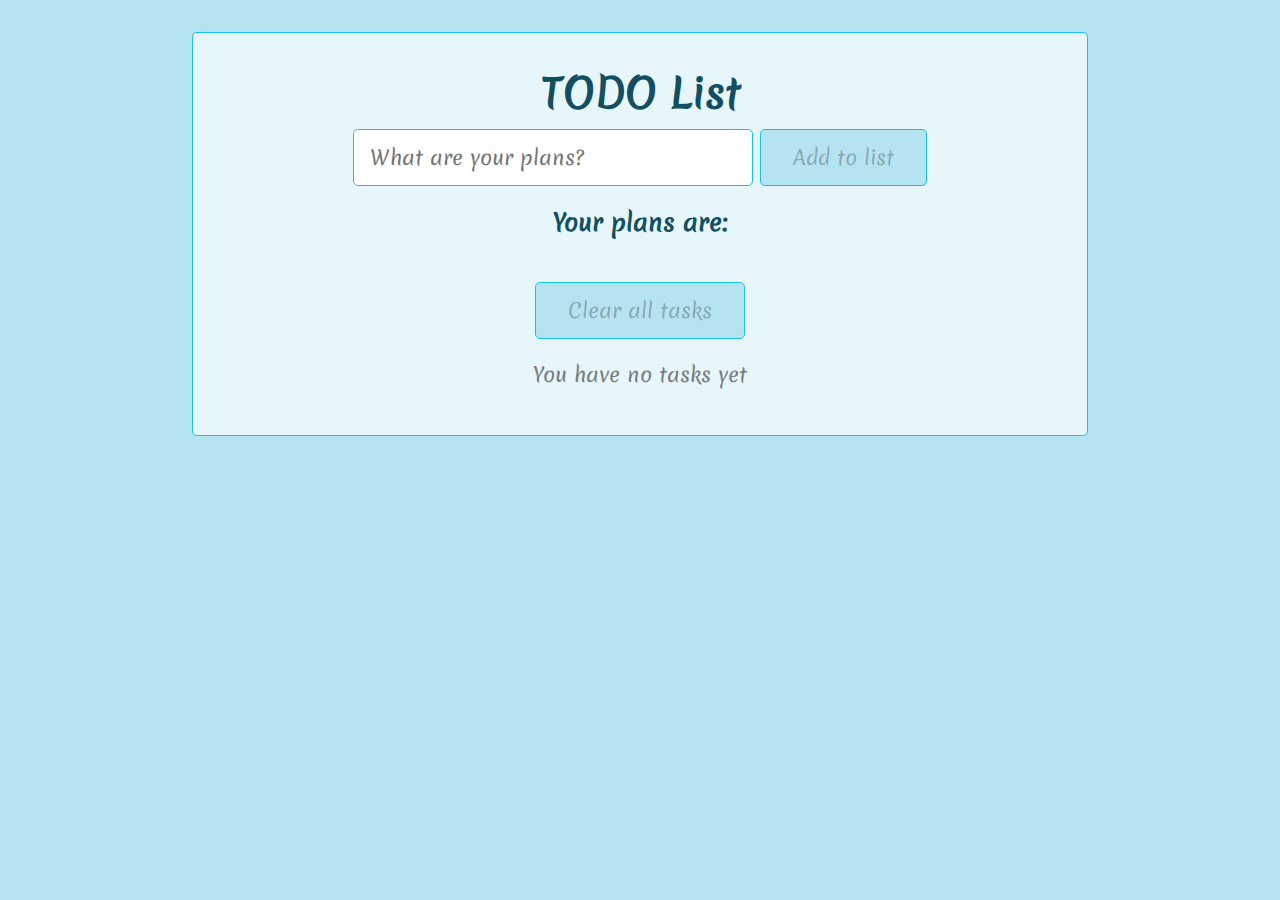
<file: todo-list-advanced/index.html>
<!DOCTYPE html>
<html lang="en">
	<head>
		<meta charset="UTF-8">
		<meta name="viewport" content="width=device-width, initial-scale=1.0">
		<meta http-equiv="X-UA-Compatible" content="ie=edge">
		<title>TODO List</title>
		<link rel="stylesheet" href="style/normalize.css">
    <link rel="stylesheet" href="style/style.css">
    <link rel="shortcut icon" href="assets/img/star.png" type="image/png">
	</head>
	<body>
    <section class="todo-list">
      <h1 class="todo-list__title">TODO List</h1>

      <div class="todo-list__input-container">
        <input name="task-input" type="text" class="todo-list__input" placeholder="What are your plans?">
        <button type="button" class="button todo-list__button">Add to list</button>
      </div>

      <h3>Your plans are:</h3>

      <ul class="todo-list__list">
        <!-- <li class="todo-list__item"><input type="checkbox" name="task" class="todo-list__chbox"><label class="todo-list__chbox-label"></label></li> -->
      </ul>

      <button type="button" class="button todo-list__clear">Clear all tasks</button>

      <div class="todo-list__no-tasks-message">You have no tasks yet</div>
    </section>

		<script src="script-2.js"></script>
	</body>
</html>
</file>
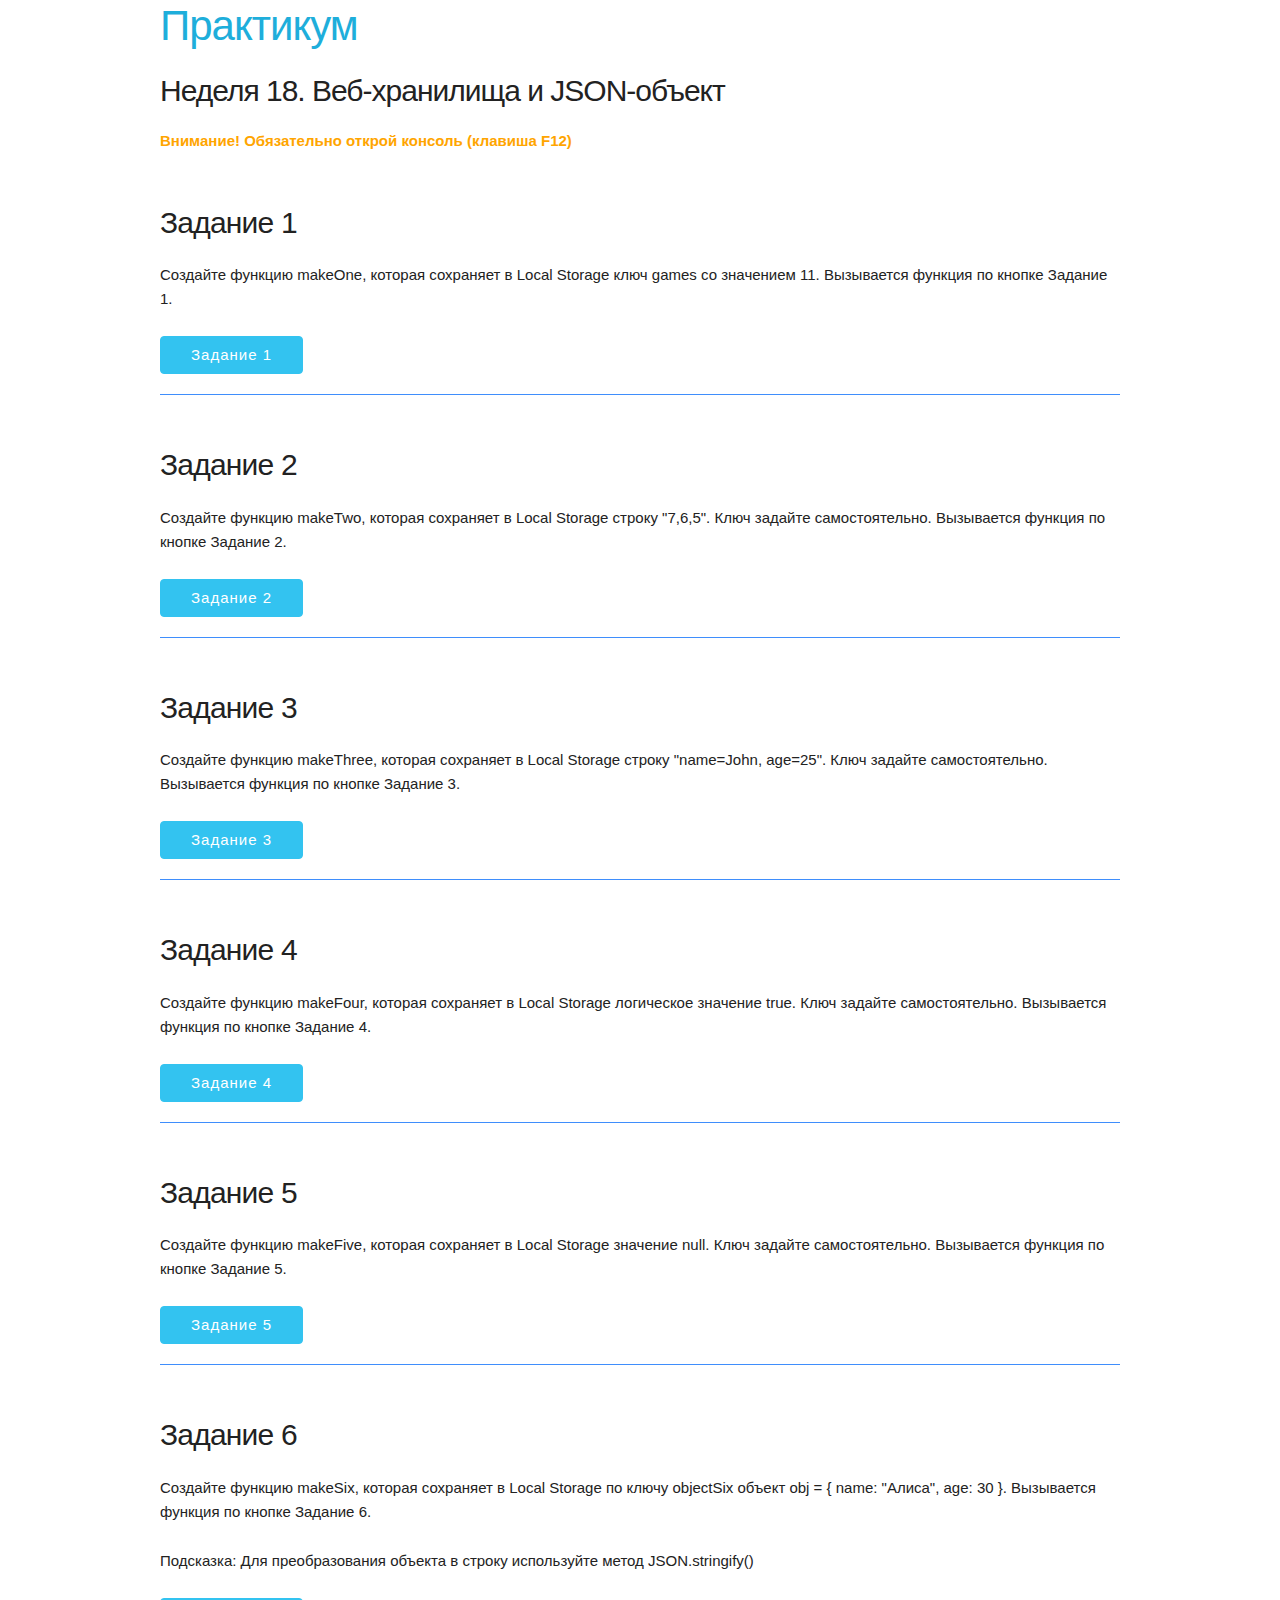
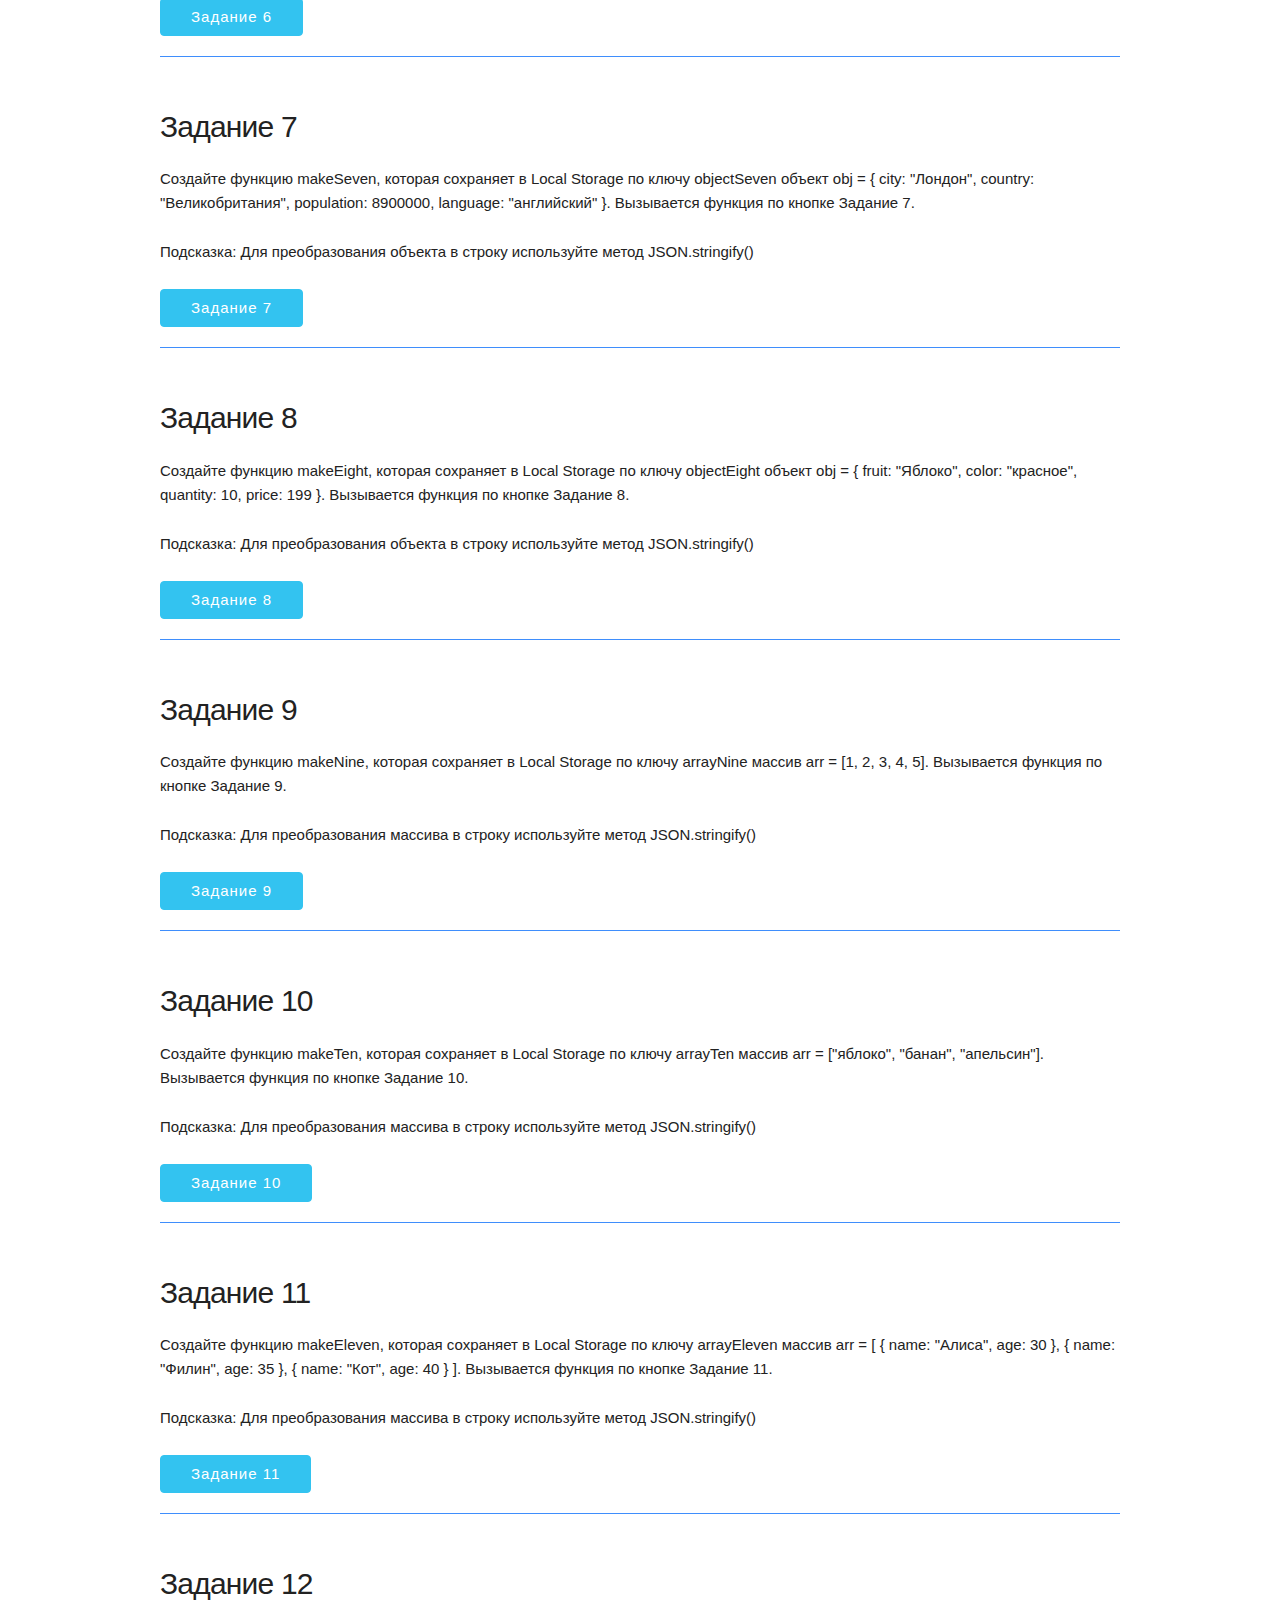
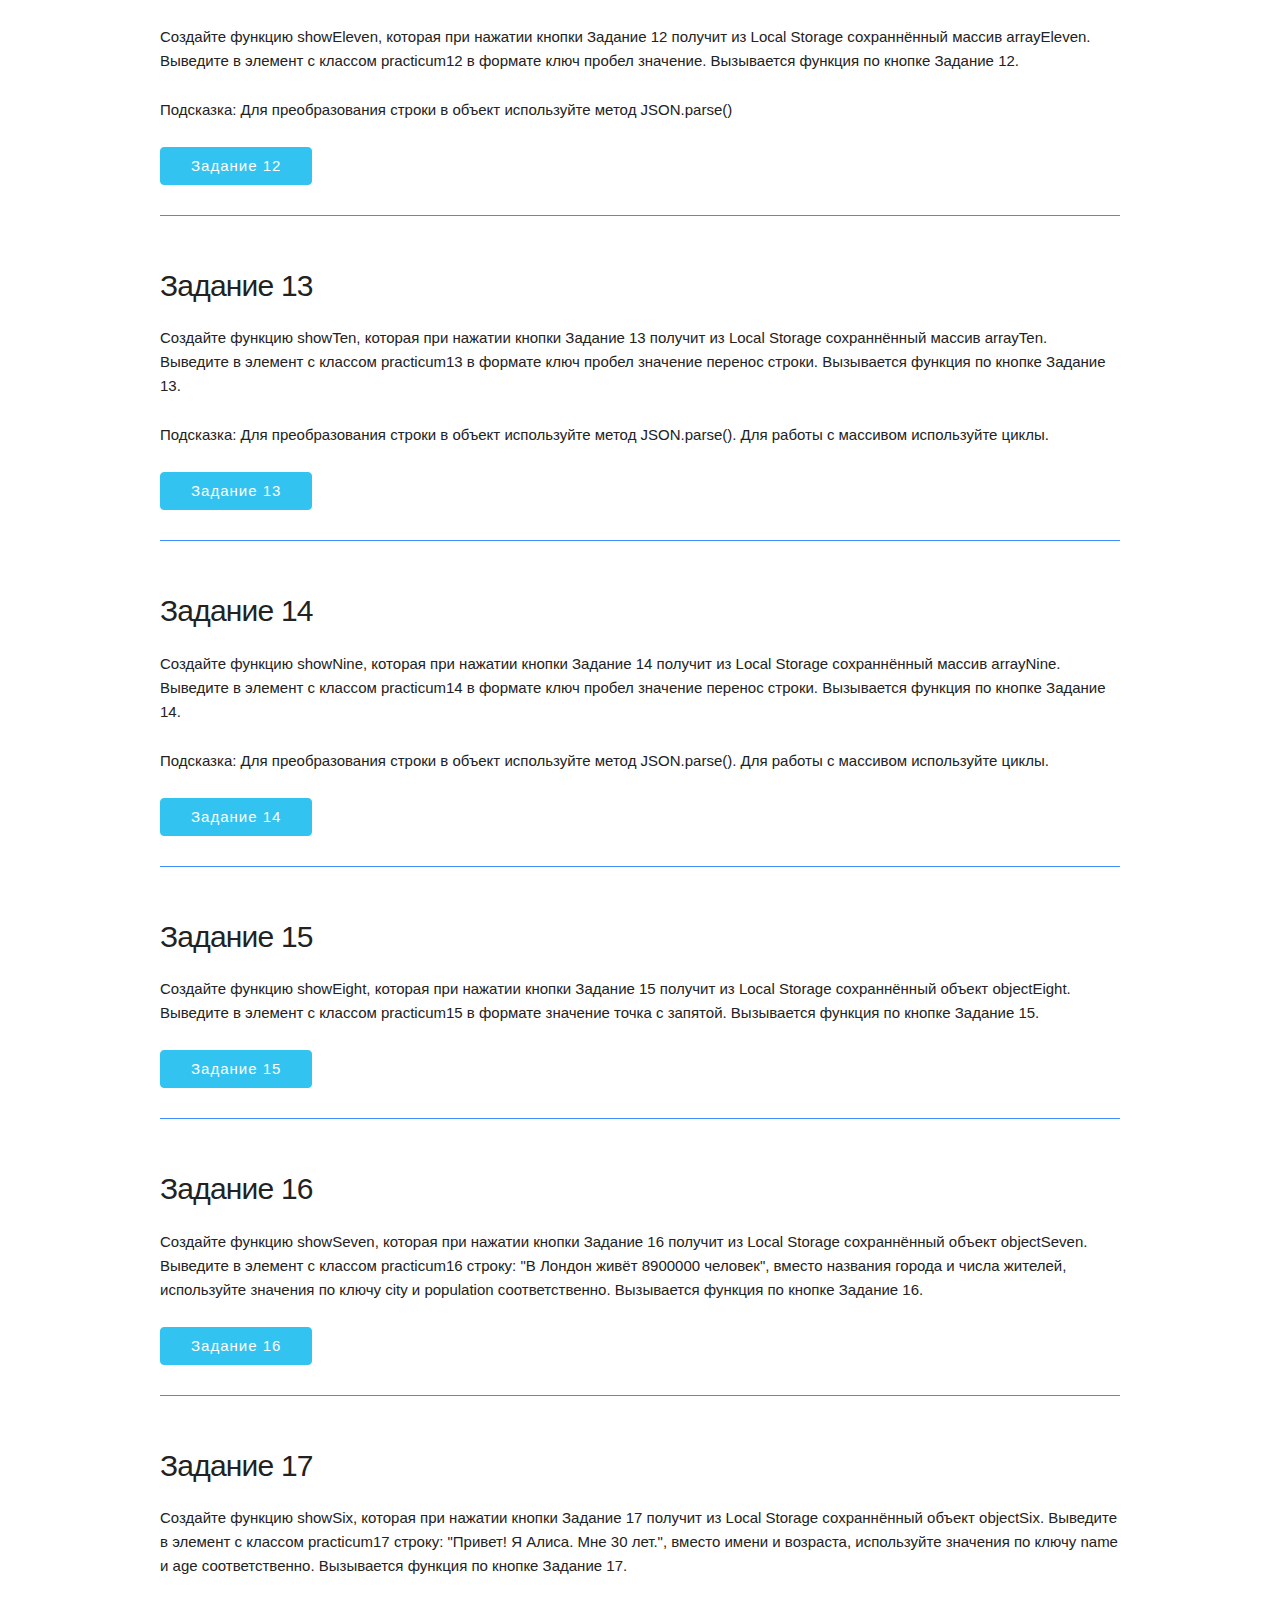
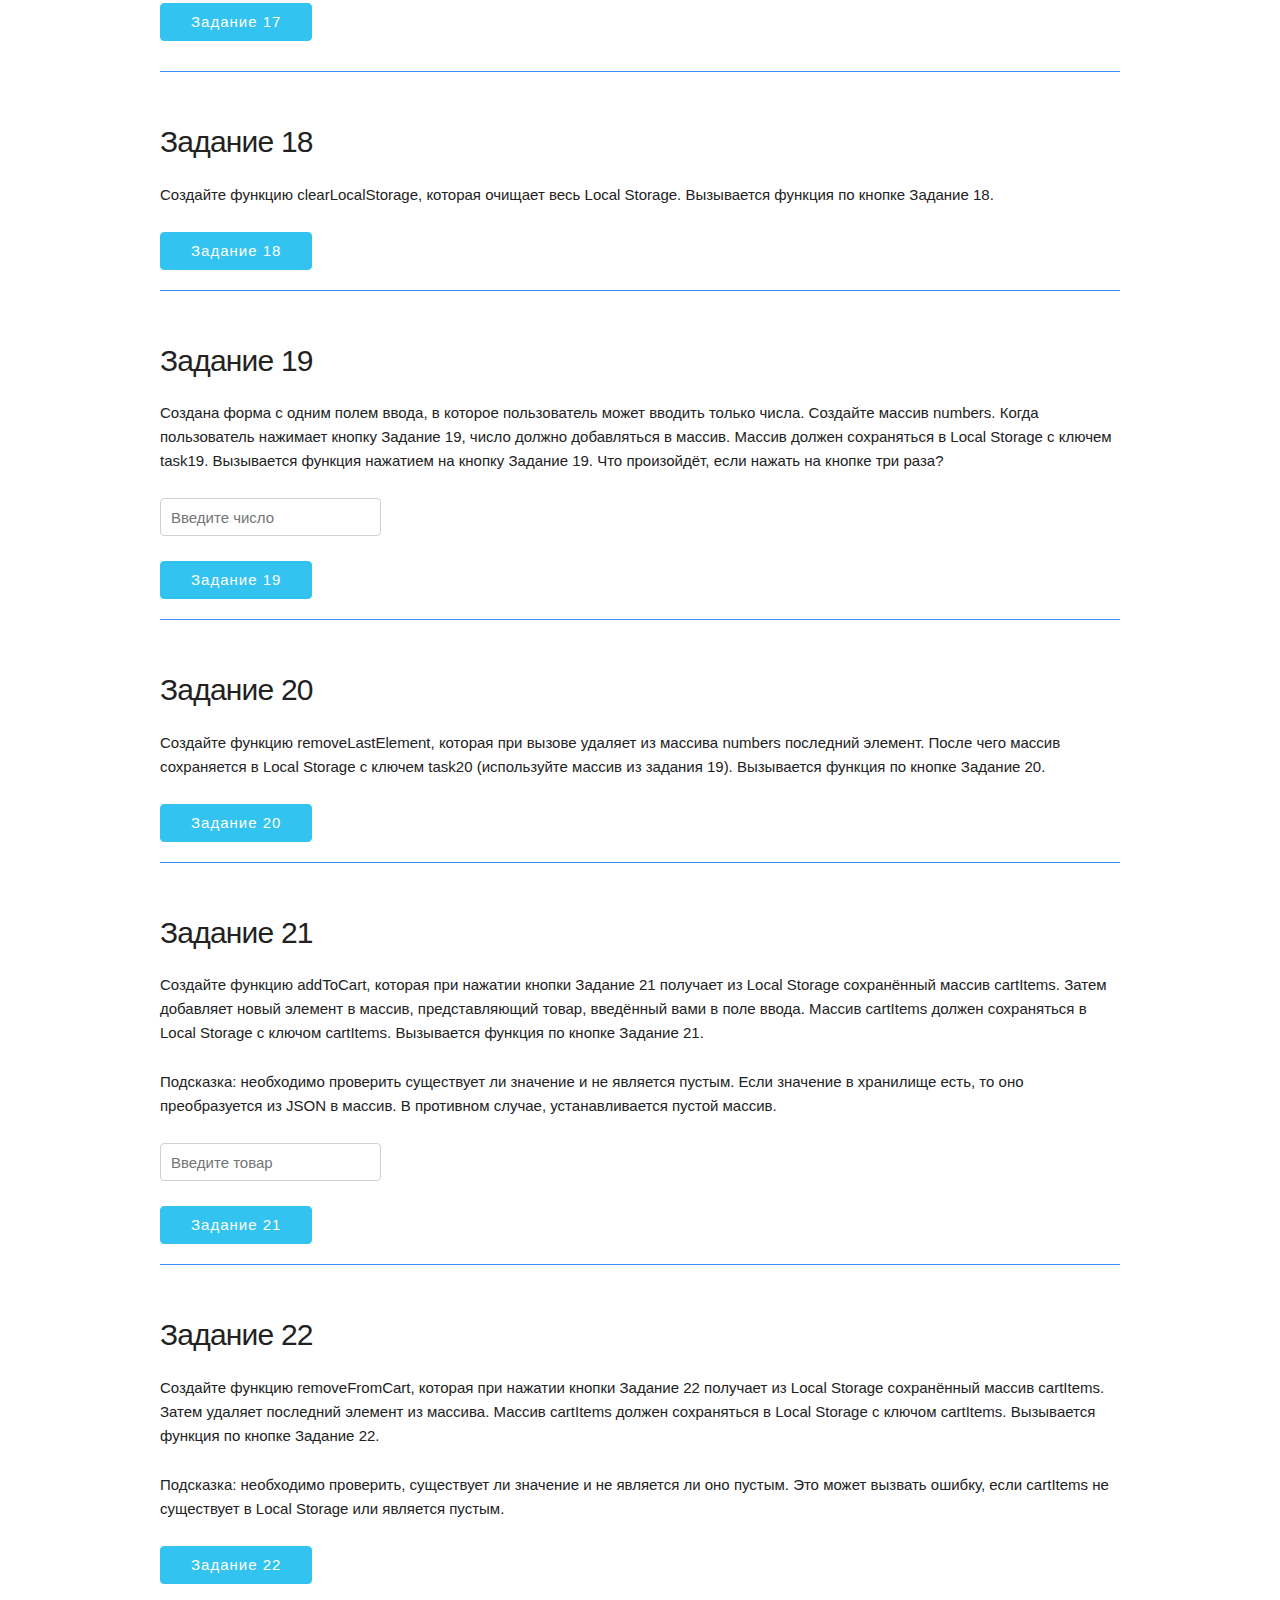
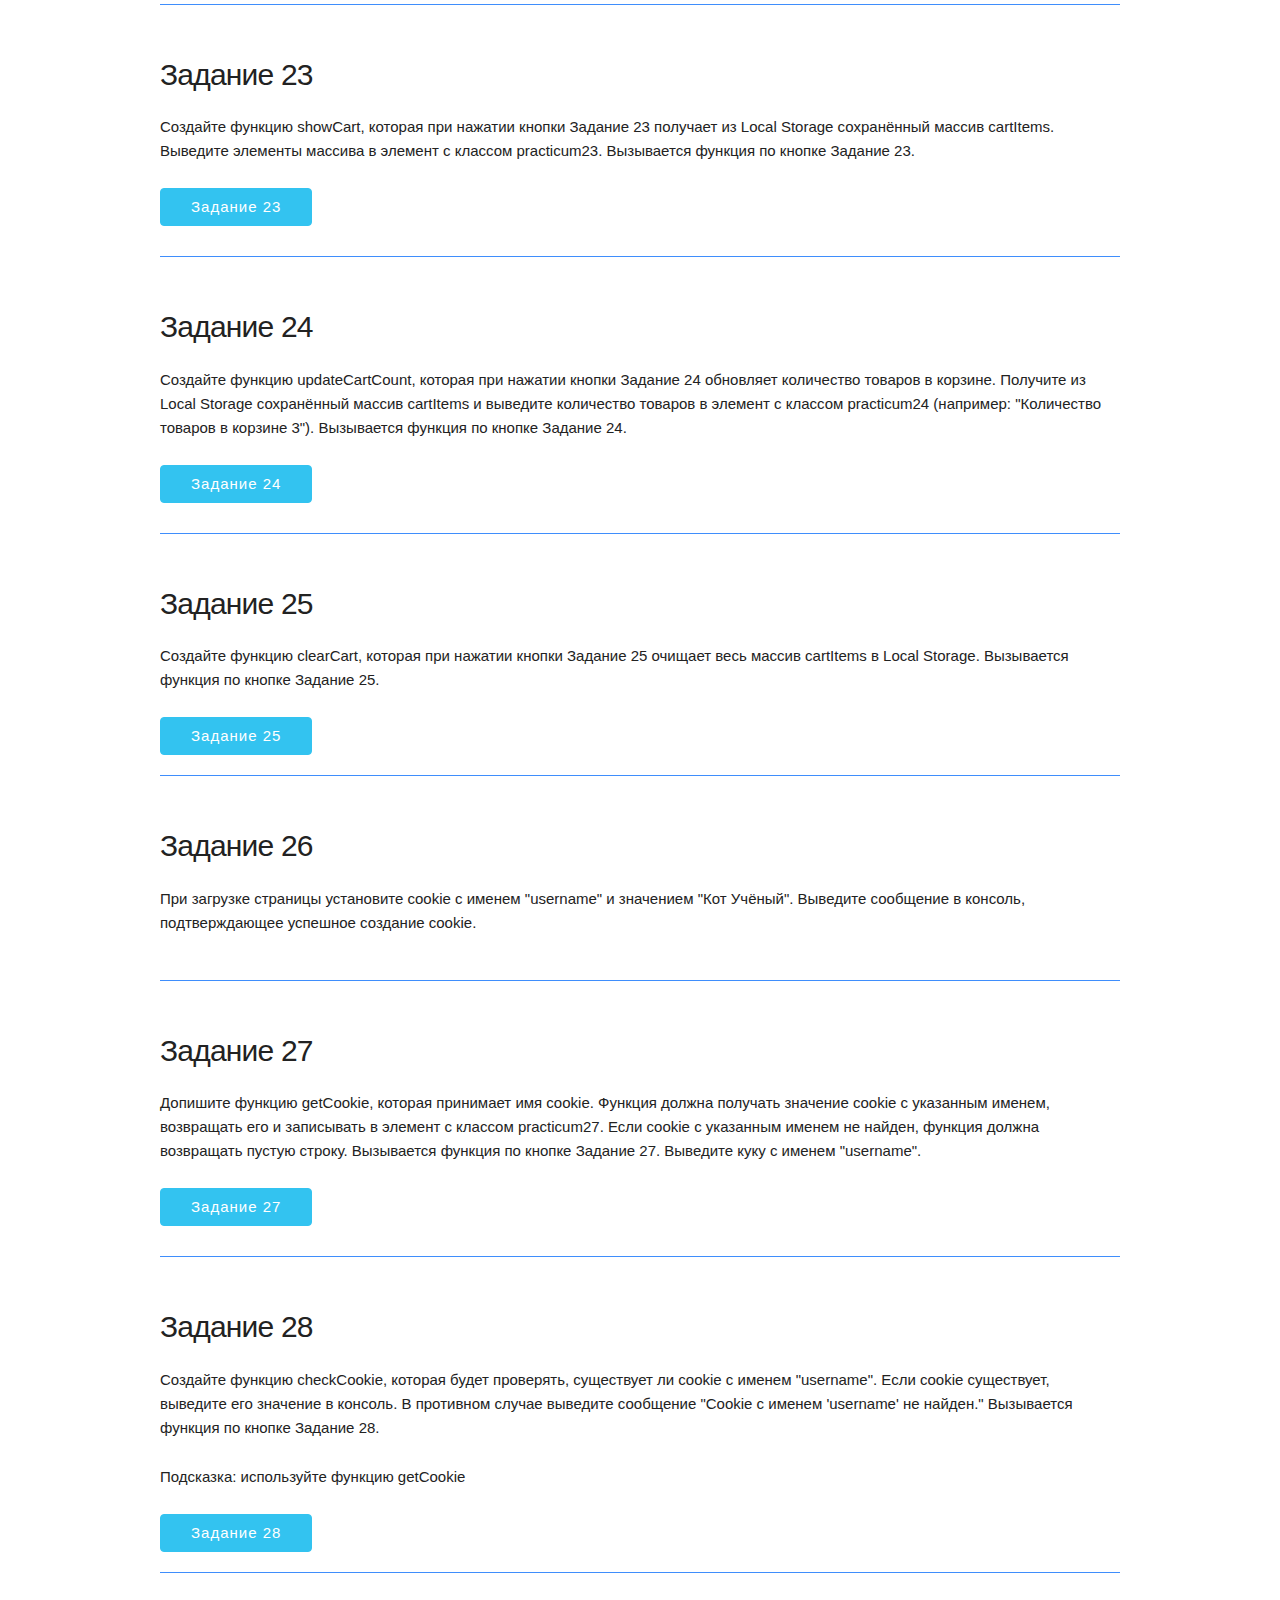
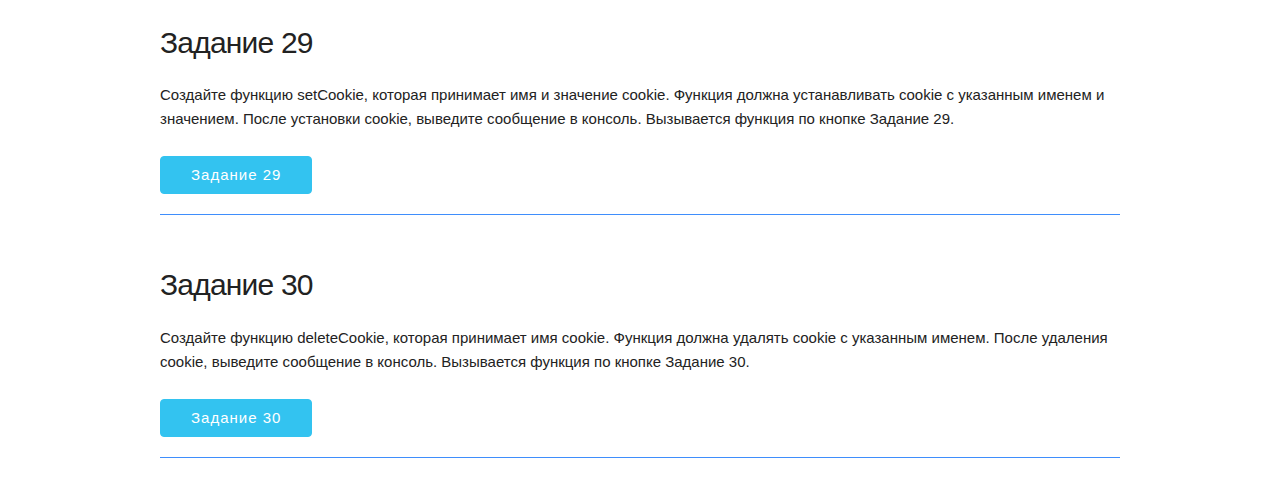
<file: practicum/week18.html>
<!DOCTYPE html>
<html lang="ru">
	<head>
		<meta charset="UTF-8">
		<meta name="viewport" content="width=device-width, initial-scale=1.0">
		<meta http-equiv="X-UA-Compatible" content="ie=edge">
		<title>JS 2.0. Практикум.</title>
		<link rel="stylesheet" href="assets/style.css">
		<link rel="stylesheet" href="assets/skeleton.css">
		<link rel="stylesheet" href="assets/normalize.css">
	</head>

	<body>
		<div class="container">
			<h2><a>Практикум</a></h2>
			<h1>Неделя 18. Веб-хранилища и JSON-объект</h1>
			<p class="text-orange">
				<b>Внимание! Обязательно открой консоль (клавиша F12)</b>
			</p>

			<section>
				<h4>Задание 1</h4>
				<p>
					Создайте функцию makeOne, которая сохраняет в Local Storage ключ games со значением 11.
					Вызывается функция по кнопке Задание 1.
				</p>
				<button class="button-primary b-1">Задание 1</button>
			</section>

			<section>
				<h4>Задание 2</h4>
				<p>
					Создайте функцию makeTwo, которая сохраняет в Local Storage строку "7,6,5". Ключ задайте
					самостоятельно. Вызывается функция по кнопке Задание 2.
				</p>
				<button class="button-primary b-2">Задание 2</button>
			</section>

			<section>
				<h4>Задание 3</h4>
				<p>
					Создайте функцию makeThree, которая сохраняет в Local Storage строку "name=John, age=25".
					Ключ задайте самостоятельно. Вызывается функция по кнопке Задание 3.
				</p>
				<button class="button-primary b-3">Задание 3</button>
			</section>

			<section>
				<h4>Задание 4</h4>
				<p>
					Создайте функцию makeFour, которая сохраняет в Local Storage логическое значение true.
					Ключ задайте самостоятельно. Вызывается функция по кнопке Задание 4.
				</p>
				<button class="button-primary b-4">Задание 4</button>
			</section>

			<section>
				<h4>Задание 5</h4>
				<p>
					Создайте функцию makeFive, которая сохраняет в Local Storage значение null. Ключ задайте
					самостоятельно. Вызывается функция по кнопке Задание 5.
				</p>
				<button class="button-primary b-5">Задание 5</button>
			</section>
			<section>
				<h4>Задание 6</h4>
				<p>
					Создайте функцию makeSix, которая сохраняет в Local Storage по ключу objectSix объект obj
					= { name: "Алиса", age: 30 }. Вызывается функция по кнопке Задание 6.
				</p>
				<p class="hint">
					Подсказка: Для преобразования объекта в строку используйте метод JSON.stringify()
				</p>
				<button class="button-primary b-6">Задание 6</button>
			</section>

			<section>
				<h4>Задание 7</h4>
				<p>
					Создайте функцию makeSeven, которая сохраняет в Local Storage по ключу objectSeven объект
					obj = { city: "Лондон", country: "Великобритания", population: 8900000, language:
					"английский" }. Вызывается функция по кнопке Задание 7.
				</p>
				<p class="hint">
					Подсказка: Для преобразования объекта в строку используйте метод JSON.stringify()
				</p>
				<button class="button-primary b-7">Задание 7</button>
			</section>

			<section>
				<h4>Задание 8</h4>
				<p>
					Создайте функцию makeEight, которая сохраняет в Local Storage по ключу objectEight объект
					obj = { fruit: "Яблоко", color: "красное", quantity: 10, price: 199 }. Вызывается функция
					по кнопке Задание 8.
				</p>
				<p class="hint">
					Подсказка: Для преобразования объекта в строку используйте метод JSON.stringify()
				</p>
				<button class="button-primary b-8">Задание 8</button>
			</section>

			<section>
				<h4>Задание 9</h4>
				<p>
					Создайте функцию makeNine, которая сохраняет в Local Storage по ключу arrayNine массив arr
					= [1, 2, 3, 4, 5]. Вызывается функция по кнопке Задание 9.
				</p>
				<p class="hint">
					Подсказка: Для преобразования массива в строку используйте метод JSON.stringify()
				</p>
				<button class="button-primary b-9">Задание 9</button>
			</section>

			<section>
				<h4>Задание 10</h4>
				<p>
					Создайте функцию makeTen, которая сохраняет в Local Storage по ключу arrayTen массив arr =
					["яблоко", "банан", "апельсин"]. Вызывается функция по кнопке Задание 10.
				</p>
				<p class="hint">
					Подсказка: Для преобразования массива в строку используйте метод JSON.stringify()
				</p>
				<button class="button-primary b-10">Задание 10</button>
			</section>

			<section>
				<h4>Задание 11</h4>
				<p>
					Создайте функцию makeEleven, которая сохраняет в Local Storage по ключу arrayEleven массив
					arr = [ { name: "Алиса", age: 30 }, { name: "Филин", age: 35 }, { name: "Кот", age: 40 }
					]. Вызывается функция по кнопке Задание 11.
				</p>
				<p class="hint">
					Подсказка: Для преобразования массива в строку используйте метод JSON.stringify()
				</p>
				<button class="button-primary b-11">Задание 11</button>
			</section>

			<section>
				<h4>Задание 12</h4>
				<p>
					Создайте функцию showEleven, которая при нажатии кнопки Задание 12 получит из Local
					Storage сохраннённый массив arrayEleven. Выведите в элемент с классом practicum12 в
					формате ключ пробел значение. Вызывается функция по кнопке Задание 12.
				</p>
				<p class="hint">
					Подсказка: Для преобразования строки в объект используйте метод JSON.parse()
				</p>
				<button class="button-primary b-12">Задание 12</button>
				<div class="pr"><span class="practicum12"></span></div>
			</section>

			<section>
				<h4>Задание 13</h4>
				<p>
					Создайте функцию showTen, которая при нажатии кнопки Задание 13 получит из Local Storage
					сохраннённый массив arrayTen. Выведите в элемент с классом practicum13 в формате ключ
					пробел значение перенос строки. Вызывается функция по кнопке Задание 13.
				</p>
				<p class="hint">
					Подсказка: Для преобразования строки в объект используйте метод JSON.parse(). Для работы с
					массивом используйте циклы.
				</p>
				<button class="button-primary b-13">Задание 13</button>
				<div class="pr"><span class="practicum13"></span></div>
			</section>

			<section>
				<h4>Задание 14</h4>
				<p>
					Создайте функцию showNine, которая при нажатии кнопки Задание 14 получит из Local Storage
					сохраннённый массив arrayNine. Выведите в элемент с классом practicum14 в формате ключ
					пробел значение перенос строки. Вызывается функция по кнопке Задание 14.
				</p>
				<p class="hint">
					Подсказка: Для преобразования строки в объект используйте метод JSON.parse(). Для работы с
					массивом используйте циклы.
				</p>
				<button class="button-primary b-14">Задание 14</button>
				<div class="pr"><span class="practicum14"></span></div>
			</section>

			<section>
				<h4>Задание 15</h4>
				<p>
					Создайте функцию showEight, которая при нажатии кнопки Задание 15 получит из Local Storage
					сохраннённый объект objectEight. Выведите в элемент с классом practicum15 в формате
					значение точка с запятой. Вызывается функция по кнопке Задание 15.
				</p>
				<button class="button-primary b-15">Задание 15</button>
				<div class="pr"><span class="pr practicum15"></span></div>
			</section>

			<section>
				<h4>Задание 16</h4>
				<p>
					Создайте функцию showSeven, которая при нажатии кнопки Задание 16 получит из Local Storage
					сохраннённый объект objectSeven. Выведите в элемент с классом practicum16 строку: "В
					Лондон живёт 8900000 человек", вместо названия города и числа жителей, используйте
					значения по ключу city и population соответственно. Вызывается функция по кнопке Задание
					16.
				</p>
				<button class="button-primary b-16">Задание 16</button>
				<div class="pr"><span class="pr practicum16"></span></div>
			</section>

			<section>
				<h4>Задание 17</h4>
				<p>
					Создайте функцию showSix, которая при нажатии кнопки Задание 17 получит из Local Storage
					сохраннённый объект objectSix. Выведите в элемент с классом practicum17 строку: "Привет! Я
					Алиса. Мне 30 лет.", вместо имени и возраста, используйте значения по ключу name и age
					соответственно. Вызывается функция по кнопке Задание 17.
				</p>
				<button class="button-primary b-17">Задание 17</button>
				<div class="pr"><span class="pr practicum17"></span></div>
			</section>

			<section>
				<h4>Задание 18</h4>
				<p>
					Создайте функцию clearLocalStorage, которая очищает весь Local Storage. Вызывается функция
					по кнопке Задание 18.
				</p>
				<button class="button-primary b-18">Задание 18</button>
			</section>

			<section>
				<h4>Задание 19</h4>
				<p>
					Cоздана форма с одним полем ввода, в которое пользователь может вводить только числа.
					Создайте массив numbers. Когда пользователь нажимает кнопку Задание 19, число должно
					добавляться в массив. Массив должен сохраняться в Local Storage с ключем task19.
					Вызывается функция нажатием на кнопку Задание 19. Что произойдёт, если нажать на кнопке три раза?
				</p>
				<form>
					<input type="number" id="numberInput" placeholder="Введите число">
				</form>
				<button class="button-primary b-19">Задание 19</button>
			</section>

			<section>
				<h4>Задание 20</h4>
				<p>
					Создайте функцию removeLastElement, которая при вызове удаляет из массива numbers
					последний элемент. После чего массив сохраняется в Local Storage с ключем task20
					(используйте массив из задания 19). Вызывается функция по кнопке Задание 20.
				</p>
				<button class="button-primary b-20">Задание 20</button>
			</section>

			<section>
				<h4>Задание 21</h4>
				<p>
					Создайте функцию addToCart, которая при нажатии кнопки Задание 21 получает из Local
					Storage сохранённый массив cartItems. Затем добавляет новый элемент в массив,
					представляющий товар, введённый вами в поле ввода. Массив cartItems должен сохраняться в
					Local Storage с ключом cartItems. Вызывается функция по кнопке Задание 21.
				</p>
				<p class="hint">
					Подсказка: необходимо проверить существует ли значение и не является пустым. Если значение
					в хранилище есть, то оно преобразуется из JSON в массив. В противном случае,
					устанавливается пустой массив.
				</p>
				<form>
					<input type="text" id="productInput" placeholder="Введите товар">
				</form>
				<button class="button-primary b-21">Задание 21</button>
			</section>

			<section>
				<h4>Задание 22</h4>
				<p>
					Создайте функцию removeFromCart, которая при нажатии кнопки Задание 22 получает из Local
					Storage сохранённый массив cartItems. Затем удаляет последний элемент из массива. Массив
					cartItems должен сохраняться в Local Storage с ключом cartItems. Вызывается функция по
					кнопке Задание 22.
				</p>
				<p class="hint">
					Подсказка: необходимо проверить, существует ли значение и не является ли оно пустым. Это
					может вызвать ошибку, если cartItems не существует в Local Storage или является пустым.
				</p>
				<button class="button-primary b-22">Задание 22</button>
			</section>

			<section>
				<h4>Задание 23</h4>
				<p>
					Создайте функцию showCart, которая при нажатии кнопки Задание 23 получает из Local Storage
					сохранённый массив cartItems. Выведите элементы массива в элемент с классом practicum23.
					Вызывается функция по кнопке Задание 23.
				</p>
				<button class="button-primary b-23">Задание 23</button>
				<div class="practicum23 pr"></div>
			</section>

			<section>
				<h4>Задание 24</h4>
				<p>
					Создайте функцию updateCartCount, которая при нажатии кнопки Задание 24 обновляет
					количество товаров в корзине. Получите из Local Storage сохранённый массив cartItems и
					выведите количество товаров в элемент с классом practicum24 (например: "Количество товаров
					в корзине 3"). Вызывается функция по кнопке Задание 24.
				</p>
				<button class="button-primary b-24">Задание 24</button>
				<div class="practicum24 pr"></div>
			</section>

			<section>
				<h4>Задание 25</h4>
				<p>
					Создайте функцию clearCart, которая при нажатии кнопки Задание 25 очищает весь массив
					cartItems в Local Storage. Вызывается функция по кнопке Задание 25.
				</p>
				<button class="button-primary b-25">Задание 25</button>
			</section>

			<section>
				<h4>Задание 26</h4>
				<p>
					При загрузке страницы установите cookie с именем "username" и значением "Кот Учёный".
					Выведите сообщение в консоль, подтверждающее успешное создание cookie.
				</p>
			</section>

			<section>
				<h4>Задание 27</h4>
				<p>
					Допишите функцию getCookie, которая принимает имя cookie. Функция должна получать значение
					cookie с указанным именем, возвращать его и записывать в элемент с классом practicum27.
					Если cookie с указанным именем не найден, функция должна возвращать пустую строку.
					Вызывается функция по кнопке Задание 27. Выведите куку с именем "username".
				</p>
				<button class="button-primary b-27">Задание 27</button>
				<div class="practicum27 pr"></div>
			</section>

			<section>
				<h4>Задание 28</h4>
				<p>
					Создайте функцию checkCookie, которая будет проверять, существует ли cookie с именем
					"username". Если cookie существует, выведите его значение в консоль. В противном случае
					выведите сообщение "Cookie с именем 'username' не найден." Вызывается функция по кнопке
					Задание 28.
				</p>
				<p class="hint">Подсказка: используйте функцию getCookie</p>
				<button class="button-primary b-28">Задание 28</button>
			</section>

			<section>
				<h4>Задание 29</h4>
				<p>
					Создайте функцию setCookie, которая принимает имя и значение cookie. Функция должна
					устанавливать cookie с указанным именем и значением. После установки cookie, выведите
					сообщение в консоль. Вызывается функция по кнопке Задание 29.
				</p>
				<button class="button-primary b-29">Задание 29</button>
			</section>

			<section>
				<h4>Задание 30</h4>
				<p>
					Создайте функцию deleteCookie, которая принимает имя cookie. Функция должна удалять cookie
					с указанным именем. После удаления cookie, выведите сообщение в консоль. Вызывается
					функция по кнопке Задание 30.
				</p>
				<button class="button-primary b-30">Задание 30</button>
			</section>
		</div>

		<script src="./week18.js"></script>
	</body>
</html>
</file>
<file: todo-list-advanced/style/style.css>
@font-face {
  font-family: "MerReg";
  src: url("../assets/fonts/Merienda-Regular.ttf");
  font-weight: 400;
  font-style: normal;
}
body {
  background-color: rgb(182, 227, 240);
  font: normal normal 20px/24px MerReg, sans-serif;
  color: rgb(18, 79, 97);
}

.todo-list {
  max-width: 70%;
  margin: 2rem auto;
  border: 1px solid rgb(20, 192, 240);
  border-radius: 0.3rem;
  background-color: rgb(231, 246, 251);
  padding: 3rem;
  display: flex;
  flex-direction: column;
  align-items: center;
  justify-content: center;
  gap: 1.5rem;
}
.todo-list__input {
  width: 25rem;
  padding: 1rem;
  border: 1px solid rgb(20, 192, 240);
  border-radius: 0.3rem;
}
.todo-list__list {
  list-style: none;
}
.todo-list__item {
  display: flex;
  gap: 0.8rem;
  align-items: center;
}
.todo-list__no-tasks-message {
  color: rgb(120, 124, 125);
}

.button {
  padding: 1rem 2rem;
  border: 1px solid rgb(20, 192, 240);
  border-radius: 0.3rem;
  background-color: rgb(182, 227, 240);
  cursor: pointer;
  transition: all 0.7s ease;
}
.button:not([disabled]):hover {
  transform: scale(0.95);
}
.button:not([disabled]):active {
  transform: scale(0.95);
  background-color: rgb(52, 139, 165);
  color: white;
}
</file>
<file: practicum/assets/style.css>
body {
	font-size: 18px;
}

h1 {
	font-size: 2.5rem;
}

h2 {
	font-size: 2.1rem;
}

h3 {
	font-size: 1.9rem;
}

h4 {
	font-size: 1.2rem;
	font-weight: bold;
}

h1.site-title {
	font-size: 1.5rem;
}
h2.site-title {
	font-size: 1.3rem;
}

section h3 {
	font-size: 1.1rem;
	text-transform: uppercase;
}

section {
	margin: 30px 0;
	padding: 20px 0;
	border-bottom: 1px solid #3f8efc;
}

.out-1,
.out-2,
.out-3,
.out-4,
.out-5,
.out-6,
.out-7,
.out-8,
.out-9,
.out-10,
.out-11,
.out-12,
.out-13,
.out-14,
.out-15,
.out-16,
.out-17,
.out-18,
.out-19,
.out-20,
.out-21,
.out-22,
.out-23,
.out-24,
.out-25,
.out-26,
.out-27,
.out-28,
.out-29,
.out-30 {
	background: #dcdcdc;
	padding: 10px;
}

.text-orange {
	color: orange;
}

.bg-orange {
	background: orange;
}

pre {
	background: #bfd8ff;
	padding: 10px;
}

pre,
blockquote,
dl,
figure,
table,
p,
ul,
ol,
form {
	margin-bottom: 1.5rem;
}

.cd {
	font-family: monospace;
	background: aliceblue;
	padding-left: 15px;
	border-left: 2px solid #33c3f0;
}

div.section {
	border-top: 1px solid #c0c0c0;
	border-bottom: 1px solid #c0c0c0;
	margin: 20px 0;
	padding: 20px 0;
}

.pr {
	margin-top: 10px;
}
</file>
<file: practicum/assets/skeleton.css>
/*
* Skeleton V2.0.4
* Copyright 2014, Dave Gamache
* www.getskeleton.com
* Free to use under the MIT license.
* http://www.opensource.org/licenses/mit-license.php
* 12/29/2014
*/


/* Table of contents
––––––––––––––––––––––––––––––––––––––––––––––––––
- Grid
- Base Styles
- Typography
- Links
- Buttons
- Forms
- Lists
- Code
- Tables
- Spacing
- Utilities
- Clearing
- Media Queries
*/


/* Grid
–––––––––––––––––––––––––––––––––––––––––––––––––– */
.container {
  position: relative;
  width: 100%;
  max-width: 960px;
  margin: 0 auto;
  padding: 0 20px;
  box-sizing: border-box; }
.column,
.columns {
  width: 100%;
  float: left;
  box-sizing: border-box; }

/* For devices larger than 400px */
@media (min-width: 400px) {
  .container {
    width: 85%;
    padding: 0; }
}

/* For devices larger than 550px */
@media (min-width: 550px) {
  .container {
    width: 80%; }
  .column,
  .columns {
    margin-left: 4%; }
  .column:first-child,
  .columns:first-child {
    margin-left: 0; }

  .one.column,
  .one.columns                    { width: 4.66666666667%; }
  .two.columns                    { width: 13.3333333333%; }
  .three.columns                  { width: 22%;            }
  .four.columns                   { width: 30.6666666667%; }
  .five.columns                   { width: 39.3333333333%; }
  .six.columns                    { width: 48%;            }
  .seven.columns                  { width: 56.6666666667%; }
  .eight.columns                  { width: 65.3333333333%; }
  .nine.columns                   { width: 74.0%;          }
  .ten.columns                    { width: 82.6666666667%; }
  .eleven.columns                 { width: 91.3333333333%; }
  .twelve.columns                 { width: 100%; margin-left: 0; }

  .one-third.column               { width: 30.6666666667%; }
  .two-thirds.column              { width: 65.3333333333%; }

  .one-half.column                { width: 48%; }

  /* Offsets */
  .offset-by-one.column,
  .offset-by-one.columns          { margin-left: 8.66666666667%; }
  .offset-by-two.column,
  .offset-by-two.columns          { margin-left: 17.3333333333%; }
  .offset-by-three.column,
  .offset-by-three.columns        { margin-left: 26%;            }
  .offset-by-four.column,
  .offset-by-four.columns         { margin-left: 34.6666666667%; }
  .offset-by-five.column,
  .offset-by-five.columns         { margin-left: 43.3333333333%; }
  .offset-by-six.column,
  .offset-by-six.columns          { margin-left: 52%;            }
  .offset-by-seven.column,
  .offset-by-seven.columns        { margin-left: 60.6666666667%; }
  .offset-by-eight.column,
  .offset-by-eight.columns        { margin-left: 69.3333333333%; }
  .offset-by-nine.column,
  .offset-by-nine.columns         { margin-left: 78.0%;          }
  .offset-by-ten.column,
  .offset-by-ten.columns          { margin-left: 86.6666666667%; }
  .offset-by-eleven.column,
  .offset-by-eleven.columns       { margin-left: 95.3333333333%; }

  .offset-by-one-third.column,
  .offset-by-one-third.columns    { margin-left: 34.6666666667%; }
  .offset-by-two-thirds.column,
  .offset-by-two-thirds.columns   { margin-left: 69.3333333333%; }

  .offset-by-one-half.column,
  .offset-by-one-half.columns     { margin-left: 52%; }

}


/* Base Styles
–––––––––––––––––––––––––––––––––––––––––––––––––– */
/* NOTE
html is set to 62.5% so that all the REM measurements throughout Skeleton
are based on 10px sizing. So basically 1.5rem = 15px :) */
html {
  font-size: 62.5%; }
body {
  font-size: 1.5em; /* currently ems cause chrome bug misinterpreting rems on body element */
  line-height: 1.6;
  font-weight: 400;
  font-family: "Raleway", "HelveticaNeue", "Helvetica Neue", Helvetica, Arial, sans-serif;
  color: #222; }


/* Typography
–––––––––––––––––––––––––––––––––––––––––––––––––– */
h1, h2, h3, h4, h5, h6 {
  margin-top: 0;
  margin-bottom: 2rem;
  font-weight: 300; }
h1 { font-size: 4.0rem; line-height: 1.2;  letter-spacing: -.1rem;}
h2 { font-size: 3.6rem; line-height: 1.25; letter-spacing: -.1rem; }
h3 { font-size: 3.0rem; line-height: 1.3;  letter-spacing: -.1rem; }
h4 { font-size: 2.4rem; line-height: 1.35; letter-spacing: -.08rem; }
h5 { font-size: 1.8rem; line-height: 1.5;  letter-spacing: -.05rem; }
h6 { font-size: 1.5rem; line-height: 1.6;  letter-spacing: 0; }

/* Larger than phablet */
@media (min-width: 550px) {
  h1 { font-size: 5.0rem; }
  h2 { font-size: 4.2rem; }
  h3 { font-size: 3.6rem; }
  h4 { font-size: 3.0rem; }
  h5 { font-size: 2.4rem; }
  h6 { font-size: 1.5rem; }
}

p {
  margin-top: 0; }


/* Links
–––––––––––––––––––––––––––––––––––––––––––––––––– */
a {
  color: #1EAEDB; }
a:hover {
  color: #0FA0CE; }


/* Buttons
–––––––––––––––––––––––––––––––––––––––––––––––––– */
.button,
button,
input[type="submit"],
input[type="reset"],
input[type="button"] {
  display: inline-block;
  height: 38px;
  padding: 0 30px;
  color: #555;
  text-align: center;
  font-size: 11px;
  font-weight: 600;
  line-height: 38px;
  letter-spacing: .1rem;
  text-transform: uppercase;
  text-decoration: none;
  white-space: nowrap;
  background-color: transparent;
  border-radius: 4px;
  border: 1px solid #bbb;
  cursor: pointer;
  box-sizing: border-box; }
.button:hover,
button:hover,
input[type="submit"]:hover,
input[type="reset"]:hover,
input[type="button"]:hover,
.button:focus,
button:focus,
input[type="submit"]:focus,
input[type="reset"]:focus,
input[type="button"]:focus {
  color: #333;
  border-color: #888;
  outline: 0; }
.button.button-primary,
button.button-primary,
input[type="submit"].button-primary,
input[type="reset"].button-primary,
input[type="button"].button-primary {
  color: #FFF;
  background-color: #33C3F0;
  border-color: #33C3F0; }
.button.button-primary:hover,
button.button-primary:hover,
input[type="submit"].button-primary:hover,
input[type="reset"].button-primary:hover,
input[type="button"].button-primary:hover,
.button.button-primary:focus,
button.button-primary:focus,
input[type="submit"].button-primary:focus,
input[type="reset"].button-primary:focus,
input[type="button"].button-primary:focus {
  color: #FFF;
  background-color: #1EAEDB;
  border-color: #1EAEDB; }


/* Forms
–––––––––––––––––––––––––––––––––––––––––––––––––– */
input[type="email"],
input[type="number"],
input[type="search"],
input[type="text"],
input[type="tel"],
input[type="url"],
input[type="password"],
textarea,
select {
  height: 38px;
  padding: 6px 10px; /* The 6px vertically centers text on FF, ignored by Webkit */
  background-color: #fff;
  border: 1px solid #D1D1D1;
  border-radius: 4px;
  box-shadow: none;
  box-sizing: border-box; }
/* Removes awkward default styles on some inputs for iOS */
input[type="email"],
input[type="number"],
input[type="search"],
input[type="text"],
input[type="tel"],
input[type="url"],
input[type="password"],
textarea {
  -webkit-appearance: none;
     -moz-appearance: none;
          appearance: none; }
textarea {
  min-height: 65px;
  padding-top: 6px;
  padding-bottom: 6px; }
input[type="email"]:focus,
input[type="number"]:focus,
input[type="search"]:focus,
input[type="text"]:focus,
input[type="tel"]:focus,
input[type="url"]:focus,
input[type="password"]:focus,
textarea:focus,
select:focus {
  border: 1px solid #33C3F0;
  outline: 0; }
label,
legend {
  display: block;
  margin-bottom: .5rem;
  font-weight: 600; }
fieldset {
  padding: 0;
  border-width: 0; }
input[type="checkbox"],
input[type="radio"] {
  display: inline; }
label > .label-body {
  display: inline-block;
  margin-left: .5rem;
  font-weight: normal; }


/* Lists
–––––––––––––––––––––––––––––––––––––––––––––––––– */
ul {
  list-style: circle inside; }
ol {
  list-style: decimal inside; }
ol, ul {
  padding-left: 0;
  margin-top: 0; }
ul ul,
ul ol,
ol ol,
ol ul {
  margin: 1.5rem 0 1.5rem 3rem;
  font-size: 90%; }
li {
  margin-bottom: 1rem; }


/* Code
–––––––––––––––––––––––––––––––––––––––––––––––––– */
code {
  padding: .2rem .5rem;
  margin: 0 .2rem;
  font-size: 90%;
  white-space: nowrap;
  background: #F1F1F1;
  border: 1px solid #E1E1E1;
  border-radius: 4px; }
pre > code {
  display: block;
  padding: 1rem 1.5rem;
  white-space: pre; }


/* Tables
–––––––––––––––––––––––––––––––––––––––––––––––––– */
th,
td {
  padding: 12px 15px;
  text-align: left;
  border-bottom: 1px solid #E1E1E1; }
th:first-child,
td:first-child {
  padding-left: 0; }
th:last-child,
td:last-child {
  padding-right: 0; }


/* Spacing
–––––––––––––––––––––––––––––––––––––––––––––––––– */
button,
.button {
  margin-bottom: 1rem; }
input,
textarea,
select,
fieldset {
  margin-bottom: 1.5rem; }
pre,
blockquote,
dl,
figure,
table,
p,
ul,
ol,
form {
  margin-bottom: 2.5rem; }


/* Utilities
–––––––––––––––––––––––––––––––––––––––––––––––––– */
.u-full-width {
  width: 100%;
  box-sizing: border-box; }
.u-max-full-width {
  max-width: 100%;
  box-sizing: border-box; }
.u-pull-right {
  float: right; }
.u-pull-left {
  float: left; }


/* Misc
–––––––––––––––––––––––––––––––––––––––––––––––––– */
hr {
  margin-top: 3rem;
  margin-bottom: 3.5rem;
  border-width: 0;
  border-top: 1px solid #E1E1E1; }


/* Clearing
–––––––––––––––––––––––––––––––––––––––––––––––––– */

/* Self Clearing Goodness */
.container:after,
.row:after,
.u-cf {
  content: "";
  display: table;
  clear: both; }


/* Media Queries
–––––––––––––––––––––––––––––––––––––––––––––––––– */
/*
Note: The best way to structure the use of media queries is to create the queries
near the relevant code. For example, if you wanted to change the styles for buttons
on small devices, paste the mobile query code up in the buttons section and style it
there.
*/


/* Larger than mobile */
@media (min-width: 400px) {}

/* Larger than phablet (also point when grid becomes active) */
@media (min-width: 550px) {}

/* Larger than tablet */
@media (min-width: 750px) {}

/* Larger than desktop */
@media (min-width: 1000px) {}

/* Larger than Desktop HD */
@media (min-width: 1200px) {}
</file>
